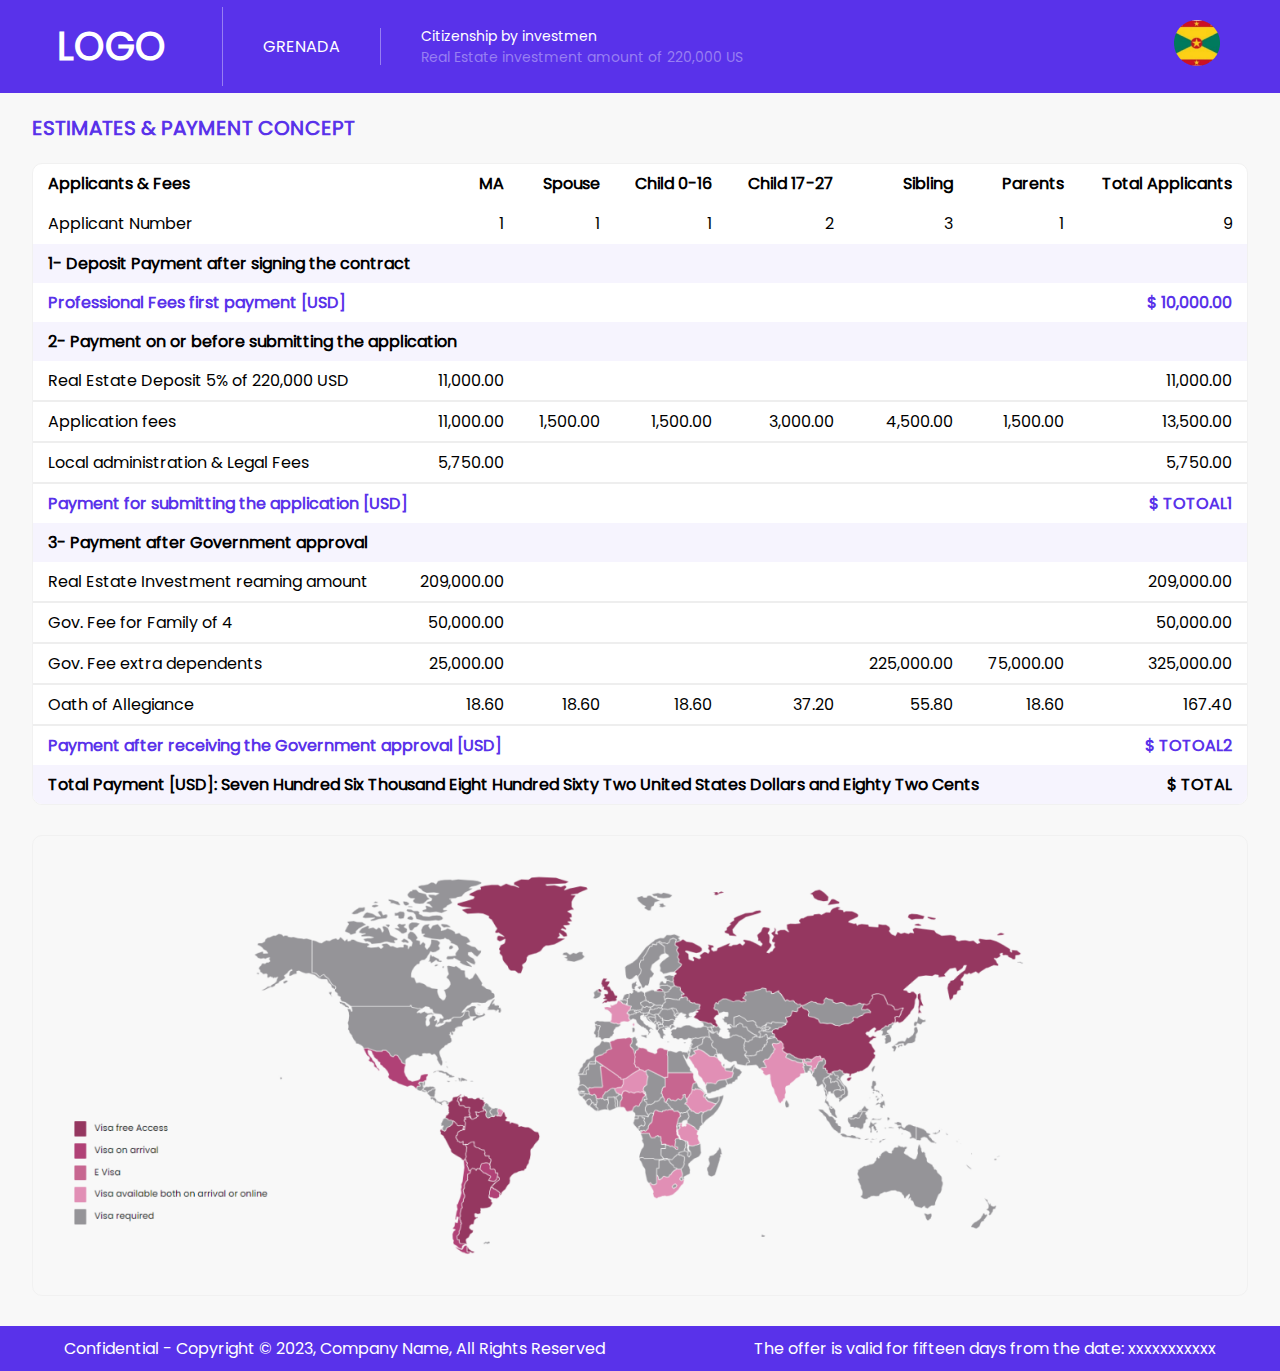
<file: index.html>
<!DOCTYPE html>
<html lang="en">

<head>
  <title>Document</title>
  <meta charset="UTF-8">
  <meta name="viewport" content="width=device-width, initial-scale=1.0">
  <link rel="stylesheet" href="./assets/css/style.css" />
</head>

<body>
  <nav>
    <div class="brand">
      LOGO
    </div>
    <div class="main-navigation">
      <a class="title" href="">GRENADA</a>
      <div class="desc">
        <div class="desc-title">Citizenship by investmen</div>
        <div class="desc-subtitle">Real Estate investment amount of 220,000 US</div>
      </div>
    </div>
    <div class="user-container">
        <img src="./assets/img/flag.png" alt="User 1" class="user-image img-flag" onclick="toggleDropdown('dropdown1')">
      <div id="dropdown1" class="dropdown">
          <a href="#">Account</a>
          <a href="login.html">Logout</a>
      </div>
  </div>
   </nav>
  <div class="container">
    <p class="table_title">ESTIMATES & PAYMENT CONCEPT</p>
    <div class="card">
      <table class="table">
        <tr class="column-default">
          <th>Applicants & Fees</th>
          <th>MA</th>
          <th>Spouse</th>
          <th>Child 0-16</th>
          <th>Child 17-27</th>
          <th>Sibling</th>
          <th>Parents</th>
          <th class="mobile-column">Total Applicants</th>
        </tr>
        <tr class="column-default">
          <td>Applicant Number</td>
          <td>1</td>
          <td>1</td>
          <td>1</td>
          <td>2</td>
          <td>3</td>
          <td>1</td>
          <td>9</td>
        </tr>
        <tr class="column-title">
          <td class="colspan-title" colspan="8">1- Deposit Payment after signing the contract</td>
        </tr>
        <tr class="column-highlight">
          <td class="colspan-highlight" colspan="7">Professional Fees first payment [USD]</td>
          <td>$ 10,000.00</td>
        </tr>
        <tr class="column-title">
          <td class="colspan-title" colspan="8">2- Payment on or before submitting the application</td>
        </tr>
        <tr>
          <td>Real Estate Deposit 5% of 220,000 USD</td>
          <td>11,000.00</td>
          <td></td>
          <td></td>
          <td></td>
          <td></td>
          <td></td>
          <td>11,000.00</td>
        </tr>
        <tr>
          <td>Application fees</td>
          <td>11,000.00</td>
          <td>1,500.00</td>
          <td>1,500.00</td>
          <td>3,000.00</td>
          <td>4,500.00</td>
          <td>1,500.00</td>
          <td>13,500.00</td>
        </tr>
        <tr>
          <td>Local administration & Legal Fees</td>
          <td>5,750.00</td>
          <td></td>
          <td></td>
          <td></td>
          <td></td>
          <td></td>
          <td>5,750.00</td>
        </tr>
        <tr class="column-highlight">
          <td class="colspan-highlight" colspan="7">Payment for submitting the application [USD]</td>
          <td>$ TOTOAL1</td>
        </tr>
        <tr class="column-title">
          <td class="colspan-title" colspan="8">3- Payment after Government approval</td>
        </tr>
        <tr>
          <td>Real Estate Investment reaming amount</td>
          <td>209,000.00</td>
          <td></td>
          <td></td>
          <td></td>
          <td></td>
          <td></td>
          <td>209,000.00</td>
        </tr>
        <tr>
          <td>Gov. Fee for Family of 4</td>
          <td>50,000.00</td>
          <td></td>
          <td></td>
          <td></td>
          <td></td>
          <td></td>
          <td>50,000.00</td>
        </tr>
        <tr>
          <td>Gov. Fee extra dependents</td>
          <td>25,000.00</td>
          <td></td>
          <td></td>
          <td></td>
          <td>225,000.00</td>
          <td>75,000.00</td>
          <td>325,000.00</td>
        </tr>
        <tr>
          <td>Oath of Allegiance</td>
          <td>18.60</td>
          <td>18.60</td>
          <td>18.60</td>
          <td>37.20</td>
          <td>55.80</td>
          <td>18.60</td>
          <td>167.40</td>
        </tr>
        <tr class="column-highlight">
          <td class="colspan-highlight" colspan="7">Payment after receiving the Government approval [USD]</td>
          <td>$ TOTOAL2</td>
        </tr>
        <tr class="column-title">
          <td class="colspan-highlight" colspan="7">Total Payment [USD]: Seven Hundred Six Thousand Eight Hundred
            Sixty Two United States Dollars and Eighty Two Cents</td>
          <td>$ TOTAL</td>
        </tr>
      </table>
    </div>
    <div id="map">
      <img class="map" src="./assets/img/map.png" />
    </div>
  </div>
  <footer>
    <div class="footer-content">
      <div>Confidential - Copyright © 2023, Company Name, All Rights Reserved</div>
      <div>The offer is valid for fifteen days from the date: xxxxxxxxxxx</div>
    </div>
  </footer>

  <script src="./assets/js/main.js"></script>
</body>

</html>
</file>
<file: assets/css/style.css>
@font-face {
  font-family: 'Poppins';
  src: url('Poppins-Regular.ttf');
}

* {
  margin: 0;
  padding: 0;
}

body {
  font-family: 'Poppins';
  background-color: #f8f8f8;
}

.table_title{
  font-size: 20px;
  color: #5932EA;
  font-weight: 1000;
  margin-top: 20px;
  margin-bottom: 20px;
}

footer {
  margin-top: 30px;
  background-color: #5932EA;
  display: flex;
  align-items: center;
  justify-content: center;
}

footer .footer-content {
  width: 90%;
  display: flex;
  justify-content: space-between;
  align-items: center;
  padding: 10px 15px;
  color: #fff;
}

nav {
  display: flex;
  align-items: center;
  background-color: #5932EA;
  color: #fff;
}

.brand {
  flex-grow: 1;
  padding: 10px 40px;
  border-right: 1px solid #977ef2;
  text-align: center;
  font-size: 38.59px;
  font-weight: bold;
}

.main-navigation {
  flex-grow: 10;
  display: flex;
  align-items: center;
}

.main-navigation>.title {
  text-decoration: none;
  color: #fff;
  padding: 6px 40px;
  border-right: 1px solid #977ef2;
}

.main-navigation>.desc {
  padding: 0px 40px;
}

.main-navigation>.desc>.desc-title {
  font-size: 14px;
}

.main-navigation>.desc>.desc-subtitle {
  font-size: 14px;
  color: #977ef2;
}

.img-flag {
  flex-grow: 1;
  text-align: center;
  padding: 10px 50px;
}

.img-flag img {
  height: 50px;
}

.container {
  width: 95%;
  overflow: hidden;
  margin: auto;
}

.card {
  background-color: #fff;
  border-radius: 10px;
  border: 1px solid #f1f1f1;
}

.table {
  width: 100%;
  /* border: 1px solid #ddd; */
  border-radius: 10px;
  border-collapse: collapse;
}

.table th,
.table td {
  text-align: right;
  /* border: 1px solid #ddd; */
  border-collapse: collapse;
  padding: 7px 15px;
}

.table th:first-child,
.table td:first-child {
  text-align: left;
}

.table tr:last-child td:first-child {
  border-radius: 0 0 0 9px;
  border-collapse: separate;
}

.table tr:last-child td:last-child {
  border-radius: 0 0 9px 0;
  border-collapse: separate;
}

.table tr.column-default {
  border-bottom: 1px solid transparent !important;
}

.table tr.column-title {
  background-color: #f6f4feff;
  font-weight: bold;
}

.table tr.column-highlight {
  color: #5932EA;
  font-weight: bold;
}

.table tr:not(.column-highlight):not(.column-title) {
  border-bottom: 0.13rem solid #eee;
}

.colspan-title {
  text-align: right;
}

.map {
  width: 100%;
}

/* map styles */
#map {
  margin-top: 30px;
  background-color: transparent;
  border-radius: 10px;
  border: 1px solid #f1f1f1;
  padding: 20px;
}

.jvm-series-container.jvm-series-v {
  top: auto;
  bottom: 30px !important;
}

.jvm-series-container {
  left: 15px;
}

.jvm-series-container .jvm-legend {
  background-color: transparent;
  border: none !important;
  border-radius: 0;
  box-shadow: none;
}

.jvm-series-container .jvm-legend .jvm-legend-title {
  border-bottom: 0;
}

.jvm-legend-tick .jvm-legend-tick-sample {
  height: 20px !important;
  border-radius: 1px !important;
}

/* Media Queries All Screen */
/* mobile */
@media screen and (max-width: 648px) {
  .table {
    font-size: 10px;
  }
  .table tr:not(.column-highlight):not(.column-title) {
    border-bottom: 0.13rem solid #eee;
  }

  .desc {
    display: none;
  }
  .brand {
    padding: 5px 20px;
    border-right: 1px solid #977ef2;
    text-align: center;
    font-size: 18.59px;
    font-weight: bold;
  }

  .img-flag {
    flex-grow: 1;
    text-align: center;
    padding: 5px 15px;
    margin-top: 6px;
    align-self: center;
  }
  
  .img-flag img {
    height: 30px;
  }

  .main-navigation>.title {
    text-decoration: none;
    color: #fff;
    padding: 6px 20px;
    border-right: 0px solid #977ef2;
  }

  #map {
    display: none;
  }

  .footer-content {
    flex-wrap: wrap;
    font-size: 10px;
  }
}

/* tablet */
@media screen and (max-width: 1016px) {
  .main-navigation>.desc>.desc-title {
    font-size: 10px;
  }
  .main-navigation>.desc>.desc-subtitle {
    font-size: 10px;
  }

  .table tr th:not(:first-child):not(:last-child) {
    display: none;
    text-align: right;
  }

  .table tr td:not(:first-child):not(:last-child) {
    display: none;
    text-align: right;
  }

  tr.column-bordered {
    border-bottom: 1px solid #ddd;
  }
}

.user-container {
  position: relative;
  display: inline-block;
  margin: 10px;
}

.user-image {
  cursor: pointer;
}

.dropdown {
  display: none;
  position: absolute;
  top: 100%;
  
  left: 50%;
  transform: translateX(-50%);
  background-color: #f9f9f9;
  min-width: 100px;
  box-shadow: 0px 8px 16px 0px rgba(0,0,0,0.2);
  z-index: 1;
}

.dropdown a {
  color: black;
  padding: 10px 10px;
  text-decoration: none;
  display: block;
  text-align: center; 
  width: 100%; 
}

.dropdown a:hover {
  background-color: #f1f1f1;
}

#log-no{
  padding-left: 10px;
  color: darkorange;
  text-decoration: none;
  outline:none;
 }
.in-form{
  position: relative;
  margin: 0 auto !important;
  width:400px;
  border-radius: 8px;
}

.text-center{
  text-align: center;
}

 p{
  margin-top: 70px;
}

.form-control {
  display: block;
  width: 93%;
  height: calc(1.3em + 0.75rem + 2px);
  padding: 0.375rem 0.75rem;
  font-size: 1rem;
  font-weight: 400;
  line-height: 1.5;
  color: #495057;
  background-color: #fff;
  background-clip: padding-box;
  border: 1px solid #ced4da;
  border-radius: 0;
  transition: border-color 0.15s ease-in-out, box-shadow 0.15s ease-in-out;
}

@media (prefers-reduced-motion: reduce) {
  .form-control {
    transition: none;
  } 
   .btn-info{
    transition: none;
  }
}

.form-control::-ms-expand {
  background-color: transparent;
  border: 0;
}

.form-control:-moz-focusring {
  color: transparent;
  text-shadow: 0 0 0 #495057;
}

.form-control:focus {
  color: #495057;
  background-color: #fff;
  border-color: #ffefb3;
  outline: 0;
  box-shadow: none;
}

.form-control::placeholder {
  color: #999999;
  opacity: 1;
}

.btn-info{ 
  border:none;
  display:flex;
  background-color: #17a2b8;
  border-color: #17a2b8;
  display: inline-block;
  font-weight: 400;
  color:white;
  text-align: center;
  vertical-align: middle;
  user-select: none;
  padding: 0.375rem 0.75rem;
  font-size: 1rem;
  line-height: 1.5;
  border-radius: 0;
}

.btn-info:hover {
  color: #fff;
  text-decoration: none;
  background-color: #138496;
  border-color: #117a8b;
}

.btn-info:focus, .btn-info.focus {
  color: #fff;
  outline: 0;
  background-color: #138496;
  border-color: #117a8b;
  box-shadow: 0 0 0 0.2rem rgba(58, 176, 195, 0.5);
}

input,.btn-bd-ra{
 border-radius: 15px !important;
}

.img-thumbnail {
  padding: 0.25rem;
  background-color: #F5F5F5;
  border: 1px solid #dee2e6;
  max-width: 100%;
  height: auto;
}

.text-Lfont{
   font-weight: 700;
}

button{
  width: 110% !important;
  height: 60px !important;
  font-size: X-large !important;
  z-index: 50;
  position: absolute;
  left: 50%;
  transform: translateX(-50%);
  cursor: pointer;
}
</file>
